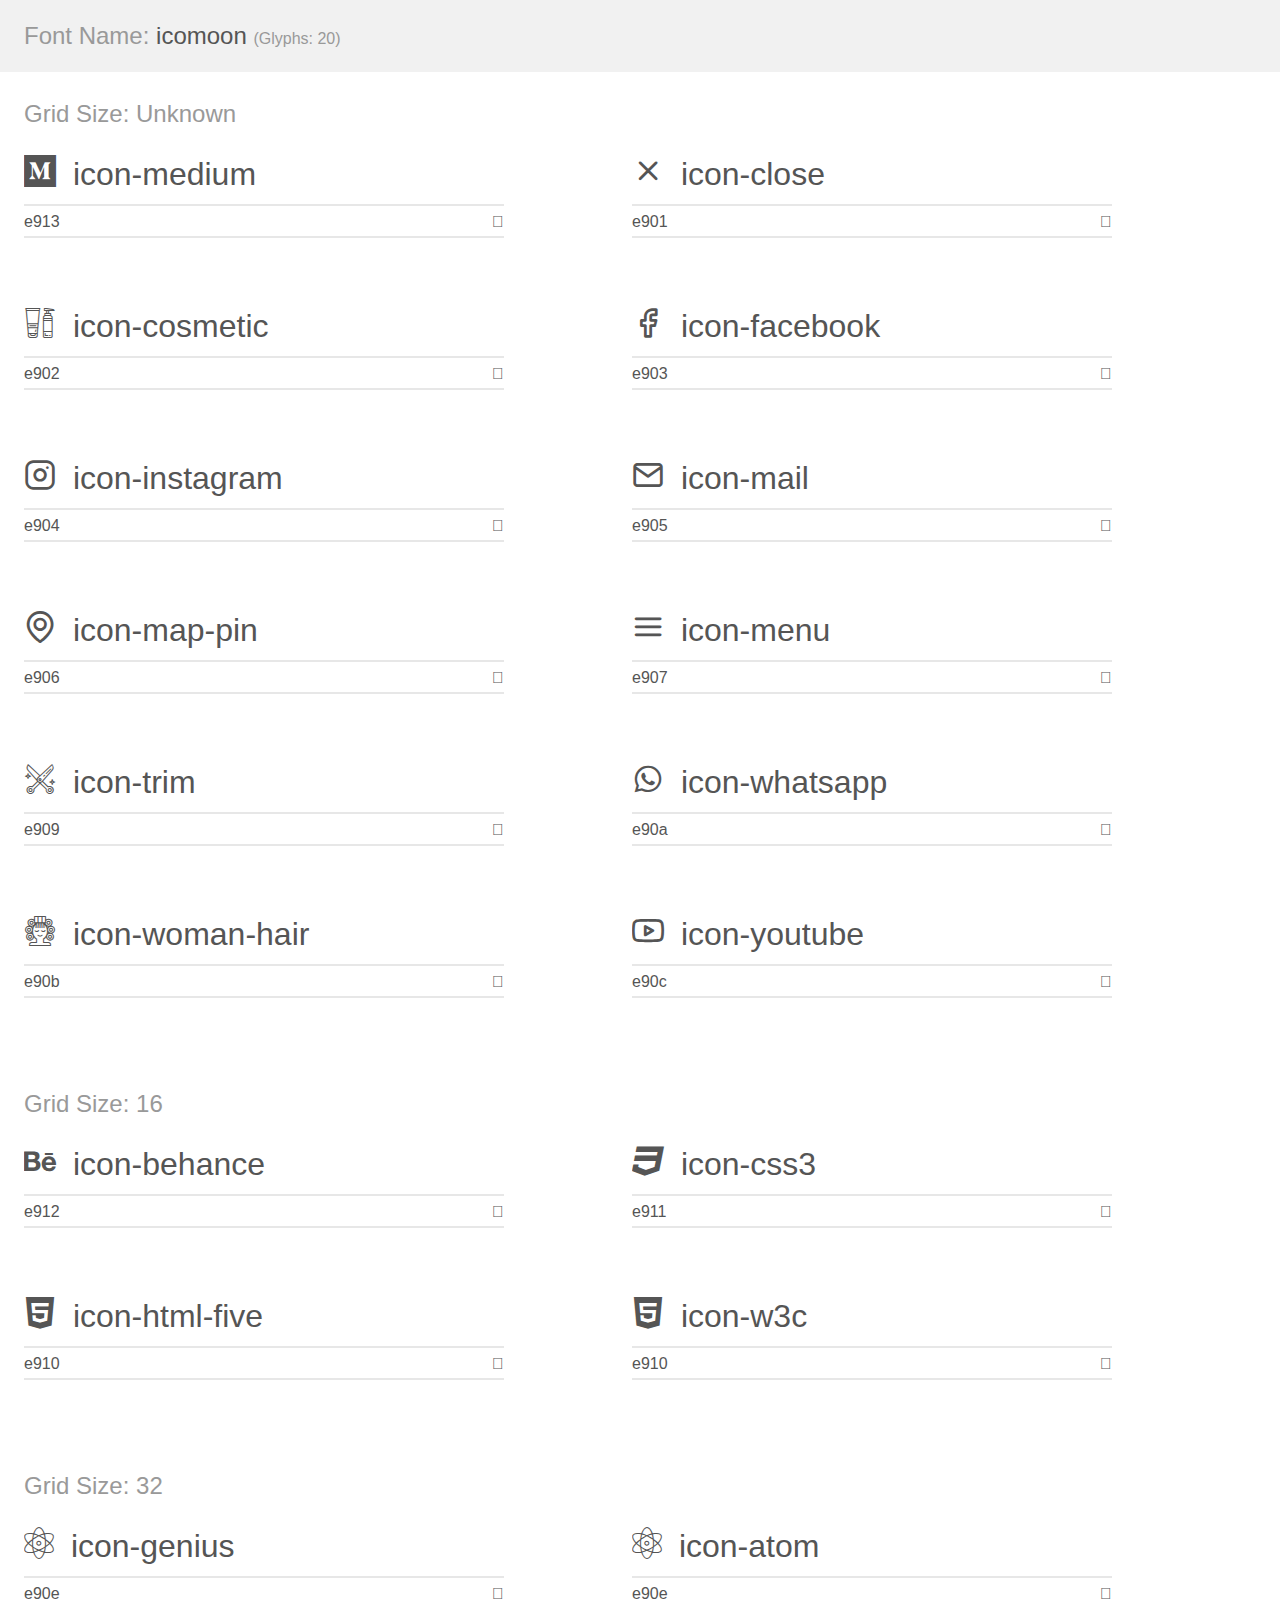
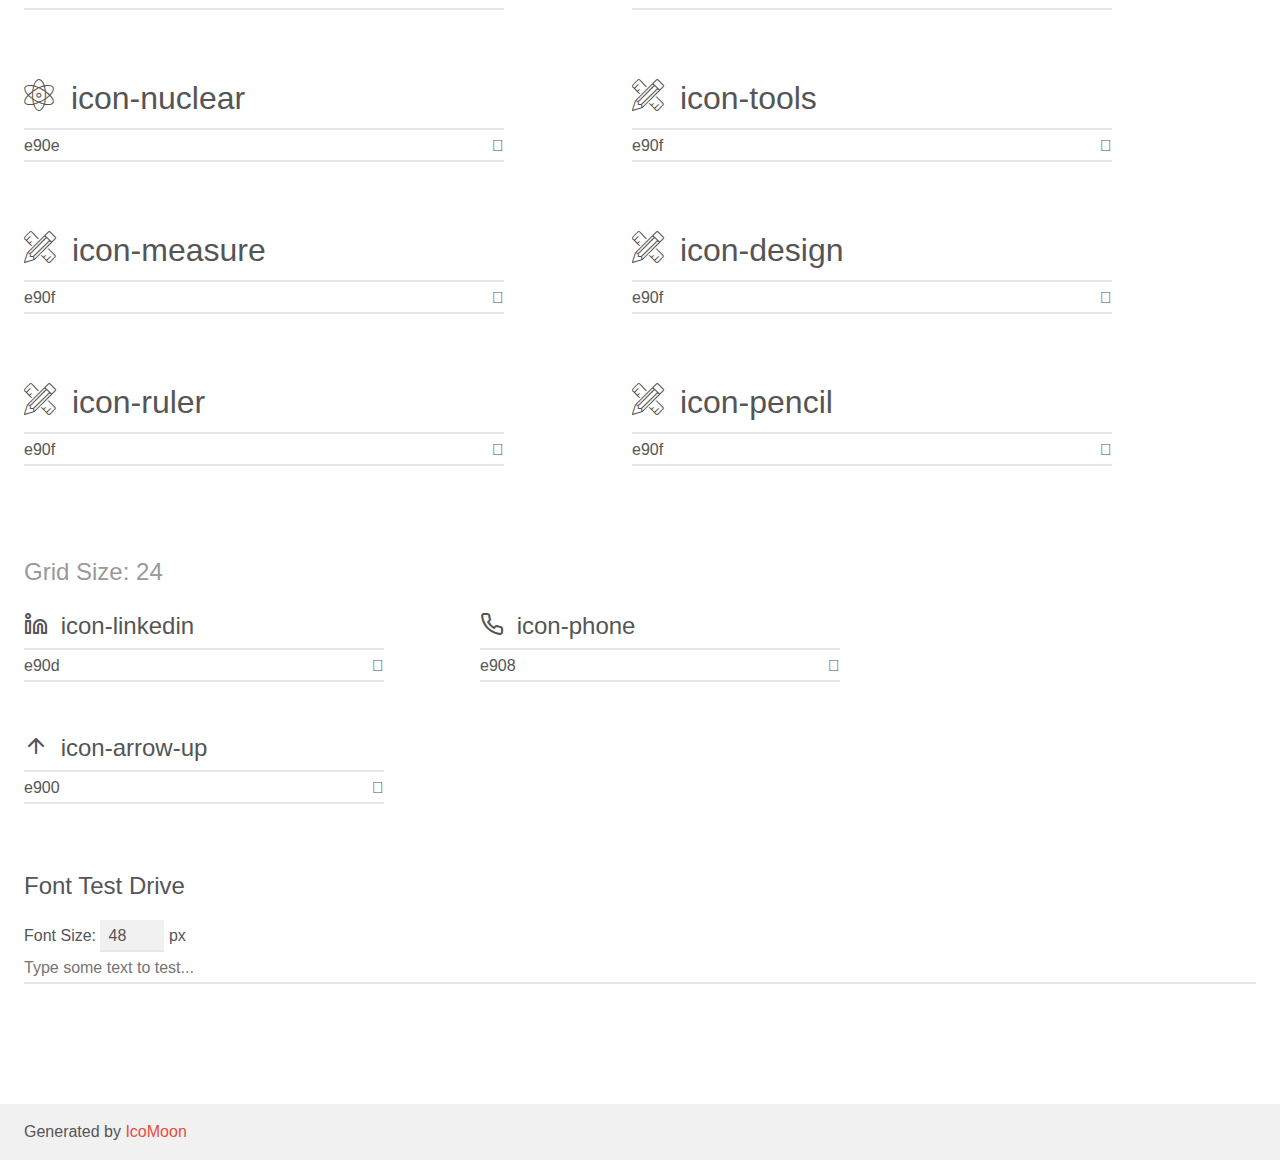
<file: assets/fonts/demo.html>
<!doctype html>
<html>
<head>
    <meta charset="utf-8">
    <title>IcoMoon Demo</title>
    <meta name="description" content="An Icon Font Generated By IcoMoon.io">
    <meta name="viewport" content="width=device-width, initial-scale=1">
    <link rel="stylesheet" href="demo-files/demo.css">
    <link rel="stylesheet" href="style.css"></head>
<body>
    <div class="bgc1 clearfix">
        <h1 class="mhmm mvm"><span class="fgc1">Font Name:</span> icomoon <small class="fgc1">(Glyphs:&nbsp;20)</small></h1>
    </div>
    <div class="clearfix mhl ptl">
        <h1 class="mvm mtn fgc1">Grid Size: Unknown</h1>
        <div class="glyph fs1">
            <div class="clearfix bshadow0 pbs">
                <span class="icon-medium"></span>
                <span class="mls"> icon-medium</span>
            </div>
            <fieldset class="fs0 size1of1 clearfix hidden-false">
                <input type="text" readonly value="e913" class="unit size1of2" />
                <input type="text" maxlength="1" readonly value="&#xe913;" class="unitRight size1of2 talign-right" />
            </fieldset>
            <div class="fs0 bshadow0 clearfix hidden-true">
                <span class="unit pvs fgc1">liga: </span>
                <input type="text" readonly value="" class="liga unitRight" />
            </div>
        </div>
        <div class="glyph fs1">
            <div class="clearfix bshadow0 pbs">
                <span class="icon-close"></span>
                <span class="mls"> icon-close</span>
            </div>
            <fieldset class="fs0 size1of1 clearfix hidden-false">
                <input type="text" readonly value="e901" class="unit size1of2" />
                <input type="text" maxlength="1" readonly value="&#xe901;" class="unitRight size1of2 talign-right" />
            </fieldset>
            <div class="fs0 bshadow0 clearfix hidden-true">
                <span class="unit pvs fgc1">liga: </span>
                <input type="text" readonly value="" class="liga unitRight" />
            </div>
        </div>
        <div class="glyph fs1">
            <div class="clearfix bshadow0 pbs">
                <span class="icon-cosmetic"></span>
                <span class="mls"> icon-cosmetic</span>
            </div>
            <fieldset class="fs0 size1of1 clearfix hidden-false">
                <input type="text" readonly value="e902" class="unit size1of2" />
                <input type="text" maxlength="1" readonly value="&#xe902;" class="unitRight size1of2 talign-right" />
            </fieldset>
            <div class="fs0 bshadow0 clearfix hidden-true">
                <span class="unit pvs fgc1">liga: </span>
                <input type="text" readonly value="" class="liga unitRight" />
            </div>
        </div>
        <div class="glyph fs1">
            <div class="clearfix bshadow0 pbs">
                <span class="icon-facebook"></span>
                <span class="mls"> icon-facebook</span>
            </div>
            <fieldset class="fs0 size1of1 clearfix hidden-false">
                <input type="text" readonly value="e903" class="unit size1of2" />
                <input type="text" maxlength="1" readonly value="&#xe903;" class="unitRight size1of2 talign-right" />
            </fieldset>
            <div class="fs0 bshadow0 clearfix hidden-true">
                <span class="unit pvs fgc1">liga: </span>
                <input type="text" readonly value="" class="liga unitRight" />
            </div>
        </div>
        <div class="glyph fs1">
            <div class="clearfix bshadow0 pbs">
                <span class="icon-instagram"></span>
                <span class="mls"> icon-instagram</span>
            </div>
            <fieldset class="fs0 size1of1 clearfix hidden-false">
                <input type="text" readonly value="e904" class="unit size1of2" />
                <input type="text" maxlength="1" readonly value="&#xe904;" class="unitRight size1of2 talign-right" />
            </fieldset>
            <div class="fs0 bshadow0 clearfix hidden-true">
                <span class="unit pvs fgc1">liga: </span>
                <input type="text" readonly value="" class="liga unitRight" />
            </div>
        </div>
        <div class="glyph fs1">
            <div class="clearfix bshadow0 pbs">
                <span class="icon-mail"></span>
                <span class="mls"> icon-mail</span>
            </div>
            <fieldset class="fs0 size1of1 clearfix hidden-false">
                <input type="text" readonly value="e905" class="unit size1of2" />
                <input type="text" maxlength="1" readonly value="&#xe905;" class="unitRight size1of2 talign-right" />
            </fieldset>
            <div class="fs0 bshadow0 clearfix hidden-true">
                <span class="unit pvs fgc1">liga: </span>
                <input type="text" readonly value="" class="liga unitRight" />
            </div>
        </div>
        <div class="glyph fs1">
            <div class="clearfix bshadow0 pbs">
                <span class="icon-map-pin"></span>
                <span class="mls"> icon-map-pin</span>
            </div>
            <fieldset class="fs0 size1of1 clearfix hidden-false">
                <input type="text" readonly value="e906" class="unit size1of2" />
                <input type="text" maxlength="1" readonly value="&#xe906;" class="unitRight size1of2 talign-right" />
            </fieldset>
            <div class="fs0 bshadow0 clearfix hidden-true">
                <span class="unit pvs fgc1">liga: </span>
                <input type="text" readonly value="" class="liga unitRight" />
            </div>
        </div>
        <div class="glyph fs1">
            <div class="clearfix bshadow0 pbs">
                <span class="icon-menu"></span>
                <span class="mls"> icon-menu</span>
            </div>
            <fieldset class="fs0 size1of1 clearfix hidden-false">
                <input type="text" readonly value="e907" class="unit size1of2" />
                <input type="text" maxlength="1" readonly value="&#xe907;" class="unitRight size1of2 talign-right" />
            </fieldset>
            <div class="fs0 bshadow0 clearfix hidden-true">
                <span class="unit pvs fgc1">liga: </span>
                <input type="text" readonly value="" class="liga unitRight" />
            </div>
        </div>
        <div class="glyph fs1">
            <div class="clearfix bshadow0 pbs">
                <span class="icon-trim"></span>
                <span class="mls"> icon-trim</span>
            </div>
            <fieldset class="fs0 size1of1 clearfix hidden-false">
                <input type="text" readonly value="e909" class="unit size1of2" />
                <input type="text" maxlength="1" readonly value="&#xe909;" class="unitRight size1of2 talign-right" />
            </fieldset>
            <div class="fs0 bshadow0 clearfix hidden-true">
                <span class="unit pvs fgc1">liga: </span>
                <input type="text" readonly value="" class="liga unitRight" />
            </div>
        </div>
        <div class="glyph fs1">
            <div class="clearfix bshadow0 pbs">
                <span class="icon-whatsapp"></span>
                <span class="mls"> icon-whatsapp</span>
            </div>
            <fieldset class="fs0 size1of1 clearfix hidden-false">
                <input type="text" readonly value="e90a" class="unit size1of2" />
                <input type="text" maxlength="1" readonly value="&#xe90a;" class="unitRight size1of2 talign-right" />
            </fieldset>
            <div class="fs0 bshadow0 clearfix hidden-true">
                <span class="unit pvs fgc1">liga: </span>
                <input type="text" readonly value="" class="liga unitRight" />
            </div>
        </div>
        <div class="glyph fs1">
            <div class="clearfix bshadow0 pbs">
                <span class="icon-woman-hair"></span>
                <span class="mls"> icon-woman-hair</span>
            </div>
            <fieldset class="fs0 size1of1 clearfix hidden-false">
                <input type="text" readonly value="e90b" class="unit size1of2" />
                <input type="text" maxlength="1" readonly value="&#xe90b;" class="unitRight size1of2 talign-right" />
            </fieldset>
            <div class="fs0 bshadow0 clearfix hidden-true">
                <span class="unit pvs fgc1">liga: </span>
                <input type="text" readonly value="" class="liga unitRight" />
            </div>
        </div>
        <div class="glyph fs1">
            <div class="clearfix bshadow0 pbs">
                <span class="icon-youtube"></span>
                <span class="mls"> icon-youtube</span>
            </div>
            <fieldset class="fs0 size1of1 clearfix hidden-false">
                <input type="text" readonly value="e90c" class="unit size1of2" />
                <input type="text" maxlength="1" readonly value="&#xe90c;" class="unitRight size1of2 talign-right" />
            </fieldset>
            <div class="fs0 bshadow0 clearfix hidden-true">
                <span class="unit pvs fgc1">liga: </span>
                <input type="text" readonly value="" class="liga unitRight" />
            </div>
        </div>
    </div>
    <div class="clearfix mhl ptl">
        <h1 class="mvm mtn fgc1">Grid Size: 16</h1>
        <div class="glyph fs2">
            <div class="clearfix bshadow0 pbs">
                <span class="icon-behance"></span>
                <span class="mls"> icon-behance</span>
            </div>
            <fieldset class="fs0 size1of1 clearfix hidden-false">
                <input type="text" readonly value="e912" class="unit size1of2" />
                <input type="text" maxlength="1" readonly value="&#xe912;" class="unitRight size1of2 talign-right" />
            </fieldset>
            <div class="fs0 bshadow0 clearfix hidden-true">
                <span class="unit pvs fgc1">liga: </span>
                <input type="text" readonly value="" class="liga unitRight" />
            </div>
        </div>
        <div class="glyph fs2">
            <div class="clearfix bshadow0 pbs">
                <span class="icon-css3"></span>
                <span class="mls"> icon-css3</span>
            </div>
            <fieldset class="fs0 size1of1 clearfix hidden-false">
                <input type="text" readonly value="e911" class="unit size1of2" />
                <input type="text" maxlength="1" readonly value="&#xe911;" class="unitRight size1of2 talign-right" />
            </fieldset>
            <div class="fs0 bshadow0 clearfix hidden-true">
                <span class="unit pvs fgc1">liga: </span>
                <input type="text" readonly value="" class="liga unitRight" />
            </div>
        </div>
        <div class="glyph fs2">
            <div class="clearfix bshadow0 pbs">
                <span class="icon-html-five"></span>
                <span class="mls"> icon-html-five</span>
            </div>
            <fieldset class="fs0 size1of1 clearfix hidden-false">
                <input type="text" readonly value="e910" class="unit size1of2" />
                <input type="text" maxlength="1" readonly value="&#xe910;" class="unitRight size1of2 talign-right" />
            </fieldset>
            <div class="fs0 bshadow0 clearfix hidden-true">
                <span class="unit pvs fgc1">liga: </span>
                <input type="text" readonly value="" class="liga unitRight" />
            </div>
        </div>
        <div class="glyph fs2">
            <div class="clearfix bshadow0 pbs">
                <span class="icon-w3c"></span>
                <span class="mls"> icon-w3c</span>
            </div>
            <fieldset class="fs0 size1of1 clearfix hidden-false">
                <input type="text" readonly value="e910" class="unit size1of2" />
                <input type="text" maxlength="1" readonly value="&#xe910;" class="unitRight size1of2 talign-right" />
            </fieldset>
            <div class="fs0 bshadow0 clearfix hidden-true">
                <span class="unit pvs fgc1">liga: </span>
                <input type="text" readonly value="" class="liga unitRight" />
            </div>
        </div>
    </div>
    <div class="clearfix mhl ptl">
        <h1 class="mvm mtn fgc1">Grid Size: 32</h1>
        <div class="glyph fs3">
            <div class="clearfix bshadow0 pbs">
                <span class="icon-genius"></span>
                <span class="mls"> icon-genius</span>
            </div>
            <fieldset class="fs0 size1of1 clearfix hidden-false">
                <input type="text" readonly value="e90e" class="unit size1of2" />
                <input type="text" maxlength="1" readonly value="&#xe90e;" class="unitRight size1of2 talign-right" />
            </fieldset>
            <div class="fs0 bshadow0 clearfix hidden-true">
                <span class="unit pvs fgc1">liga: </span>
                <input type="text" readonly value="" class="liga unitRight" />
            </div>
        </div>
        <div class="glyph fs3">
            <div class="clearfix bshadow0 pbs">
                <span class="icon-atom"></span>
                <span class="mls"> icon-atom</span>
            </div>
            <fieldset class="fs0 size1of1 clearfix hidden-false">
                <input type="text" readonly value="e90e" class="unit size1of2" />
                <input type="text" maxlength="1" readonly value="&#xe90e;" class="unitRight size1of2 talign-right" />
            </fieldset>
            <div class="fs0 bshadow0 clearfix hidden-true">
                <span class="unit pvs fgc1">liga: </span>
                <input type="text" readonly value="" class="liga unitRight" />
            </div>
        </div>
        <div class="glyph fs3">
            <div class="clearfix bshadow0 pbs">
                <span class="icon-nuclear"></span>
                <span class="mls"> icon-nuclear</span>
            </div>
            <fieldset class="fs0 size1of1 clearfix hidden-false">
                <input type="text" readonly value="e90e" class="unit size1of2" />
                <input type="text" maxlength="1" readonly value="&#xe90e;" class="unitRight size1of2 talign-right" />
            </fieldset>
            <div class="fs0 bshadow0 clearfix hidden-true">
                <span class="unit pvs fgc1">liga: </span>
                <input type="text" readonly value="" class="liga unitRight" />
            </div>
        </div>
        <div class="glyph fs3">
            <div class="clearfix bshadow0 pbs">
                <span class="icon-tools"></span>
                <span class="mls"> icon-tools</span>
            </div>
            <fieldset class="fs0 size1of1 clearfix hidden-false">
                <input type="text" readonly value="e90f" class="unit size1of2" />
                <input type="text" maxlength="1" readonly value="&#xe90f;" class="unitRight size1of2 talign-right" />
            </fieldset>
            <div class="fs0 bshadow0 clearfix hidden-true">
                <span class="unit pvs fgc1">liga: </span>
                <input type="text" readonly value="" class="liga unitRight" />
            </div>
        </div>
        <div class="glyph fs3">
            <div class="clearfix bshadow0 pbs">
                <span class="icon-measure"></span>
                <span class="mls"> icon-measure</span>
            </div>
            <fieldset class="fs0 size1of1 clearfix hidden-false">
                <input type="text" readonly value="e90f" class="unit size1of2" />
                <input type="text" maxlength="1" readonly value="&#xe90f;" class="unitRight size1of2 talign-right" />
            </fieldset>
            <div class="fs0 bshadow0 clearfix hidden-true">
                <span class="unit pvs fgc1">liga: </span>
                <input type="text" readonly value="" class="liga unitRight" />
            </div>
        </div>
        <div class="glyph fs3">
            <div class="clearfix bshadow0 pbs">
                <span class="icon-design"></span>
                <span class="mls"> icon-design</span>
            </div>
            <fieldset class="fs0 size1of1 clearfix hidden-false">
                <input type="text" readonly value="e90f" class="unit size1of2" />
                <input type="text" maxlength="1" readonly value="&#xe90f;" class="unitRight size1of2 talign-right" />
            </fieldset>
            <div class="fs0 bshadow0 clearfix hidden-true">
                <span class="unit pvs fgc1">liga: </span>
                <input type="text" readonly value="" class="liga unitRight" />
            </div>
        </div>
        <div class="glyph fs3">
            <div class="clearfix bshadow0 pbs">
                <span class="icon-ruler"></span>
                <span class="mls"> icon-ruler</span>
            </div>
            <fieldset class="fs0 size1of1 clearfix hidden-false">
                <input type="text" readonly value="e90f" class="unit size1of2" />
                <input type="text" maxlength="1" readonly value="&#xe90f;" class="unitRight size1of2 talign-right" />
            </fieldset>
            <div class="fs0 bshadow0 clearfix hidden-true">
                <span class="unit pvs fgc1">liga: </span>
                <input type="text" readonly value="" class="liga unitRight" />
            </div>
        </div>
        <div class="glyph fs3">
            <div class="clearfix bshadow0 pbs">
                <span class="icon-pencil"></span>
                <span class="mls"> icon-pencil</span>
            </div>
            <fieldset class="fs0 size1of1 clearfix hidden-false">
                <input type="text" readonly value="e90f" class="unit size1of2" />
                <input type="text" maxlength="1" readonly value="&#xe90f;" class="unitRight size1of2 talign-right" />
            </fieldset>
            <div class="fs0 bshadow0 clearfix hidden-true">
                <span class="unit pvs fgc1">liga: </span>
                <input type="text" readonly value="" class="liga unitRight" />
            </div>
        </div>
    </div>
    <div class="clearfix mhl ptl">
        <h1 class="mvm mtn fgc1">Grid Size: 24</h1>
        <div class="glyph fs4">
            <div class="clearfix bshadow0 pbs">
                <span class="icon-linkedin"></span>
                <span class="mls"> icon-linkedin</span>
            </div>
            <fieldset class="fs0 size1of1 clearfix hidden-false">
                <input type="text" readonly value="e90d" class="unit size1of2" />
                <input type="text" maxlength="1" readonly value="&#xe90d;" class="unitRight size1of2 talign-right" />
            </fieldset>
            <div class="fs0 bshadow0 clearfix hidden-true">
                <span class="unit pvs fgc1">liga: </span>
                <input type="text" readonly value="" class="liga unitRight" />
            </div>
        </div>
        <div class="glyph fs4">
            <div class="clearfix bshadow0 pbs">
                <span class="icon-phone"></span>
                <span class="mls"> icon-phone</span>
            </div>
            <fieldset class="fs0 size1of1 clearfix hidden-false">
                <input type="text" readonly value="e908" class="unit size1of2" />
                <input type="text" maxlength="1" readonly value="&#xe908;" class="unitRight size1of2 talign-right" />
            </fieldset>
            <div class="fs0 bshadow0 clearfix hidden-true">
                <span class="unit pvs fgc1">liga: </span>
                <input type="text" readonly value="" class="liga unitRight" />
            </div>
        </div>
        <div class="glyph fs4">
            <div class="clearfix bshadow0 pbs">
                <span class="icon-arrow-up"></span>
                <span class="mls"> icon-arrow-up</span>
            </div>
            <fieldset class="fs0 size1of1 clearfix hidden-false">
                <input type="text" readonly value="e900" class="unit size1of2" />
                <input type="text" maxlength="1" readonly value="&#xe900;" class="unitRight size1of2 talign-right" />
            </fieldset>
            <div class="fs0 bshadow0 clearfix hidden-true">
                <span class="unit pvs fgc1">liga: </span>
                <input type="text" readonly value="" class="liga unitRight" />
            </div>
        </div>
    </div>

    <!--[if gt IE 8]><!-->
    <div class="mhl clearfix mbl">
        <h1>Font Test Drive</h1>
        <label>
            Font Size: <input id="fontSize" type="number" class="textbox0 mbm"
            min="8" value="48" />
            px
        </label>
        <input id="testText" type="text" class="phl size1of1 mvl"
        placeholder="Type some text to test..." value=""/>
        <div id="testDrive" class="icon-" style="font-family: icomoon">&nbsp;
        </div>
    </div>
    <!--<![endif]-->
    <div class="bgc1 clearfix">
        <p class="mhl">Generated by <a href="https://icomoon.io/app">IcoMoon</a></p>
    </div>

    <script src="demo-files/demo.js"></script>
</body>
</html>
</file>
<file: assets/fonts/demo-files/demo.css>
body {
  padding: 0;
  margin: 0;
  font-family: sans-serif;
  font-size: 1em;
  line-height: 1.5;
  color: #555;
  background: #fff;
}
h1 {
  font-size: 1.5em;
  font-weight: normal;
}
small {
  font-size: .66666667em;
}
a {
  color: #e74c3c;
  text-decoration: none;
}
a:hover, a:focus {
  box-shadow: 0 1px #e74c3c;
}
.bshadow0, input {
  box-shadow: inset 0 -2px #e7e7e7;
}
input:hover {
  box-shadow: inset 0 -2px #ccc;
}
input, fieldset {
  font-family: sans-serif;
  font-size: 1em;
  margin: 0;
  padding: 0;
  border: 0;
}
input {
  color: inherit;
  line-height: 1.5;
  height: 1.5em;
  padding: .25em 0;
}
input:focus {
  outline: none;
  box-shadow: inset 0 -2px #449fdb;
}
.glyph {
  font-size: 16px;
  width: 15em;
  padding-bottom: 1em;
  margin-right: 4em;
  margin-bottom: 1em;
  float: left;
  overflow: hidden;
}
.liga {
  width: 80%;
  width: calc(100% - 2.5em);
}
.talign-right {
  text-align: right;
}
.talign-center {
  text-align: center;
}
.bgc1 {
  background: #f1f1f1;
}
.fgc1 {
  color: #999;
}
.fgc0 {
  color: #000;
}
p {
  margin-top: 1em;
  margin-bottom: 1em;
}
.mvm {
  margin-top: .75em;
  margin-bottom: .75em;
}
.mtn {
  margin-top: 0;
}
.mtl, .mal {
  margin-top: 1.5em;
}
.mbl, .mal {
  margin-bottom: 1.5em;
}
.mal, .mhl {
  margin-left: 1.5em;
  margin-right: 1.5em;
}
.mhmm {
  margin-left: 1em;
  margin-right: 1em;
}
.mls {
  margin-left: .25em;
}
.ptl {
  padding-top: 1.5em;
}
.pbs, .pvs {
  padding-bottom: .25em;
}
.pvs, .pts {
  padding-top: .25em;
}
.unit {
  float: left;
}
.unitRight {
  float: right;
}
.size1of2 {
  width: 50%;
}
.size1of1 {
  width: 100%;
}
.clearfix:before, .clearfix:after {
  content: " ";
  display: table;
}
.clearfix:after {
  clear: both;
}
.hidden-true {
  display: none;
}
.textbox0 {
  width: 3em;
  background: #f1f1f1;
  padding: .25em .5em;
  line-height: 1.5;
  height: 1.5em;
}
#testDrive {
  display: block;
  padding-top: 24px;
  line-height: 1.5;
}
.fs0 {
  font-size: 16px;
}
.fs1 {
  font-size: 32px;
}
.fs2 {
  font-size: 32px;
}
.fs3 {
  font-size: 32px;
}
.fs4 {
  font-size: 24px;
}
</file>
<file: assets/fonts/style.css>
@font-face {
  font-family: 'icomoon';
  src:  url('fonts/icomoon.eot?k6tnj5');
  src:  url('fonts/icomoon.eot?k6tnj5#iefix') format('embedded-opentype'),
    url('fonts/icomoon.ttf?k6tnj5') format('truetype'),
    url('fonts/icomoon.woff?k6tnj5') format('woff'),
    url('fonts/icomoon.svg?k6tnj5#icomoon') format('svg');
  font-weight: normal;
  font-style: normal;
  font-display: block;
}

[class^="icon-"], [class*=" icon-"] {
  /* use !important to prevent issues with browser extensions that change fonts */
  font-family: 'icomoon' !important;
  speak: never;
  font-style: normal;
  font-weight: normal;
  font-variant: normal;
  text-transform: none;
  line-height: 1;

  /* Better Font Rendering =========== */
  -webkit-font-smoothing: antialiased;
  -moz-osx-font-smoothing: grayscale;
}

.icon-medium:before {
  content: "\e913";
}
.icon-close:before {
  content: "\e901";
}
.icon-cosmetic:before {
  content: "\e902";
}
.icon-facebook:before {
  content: "\e903";
}
.icon-instagram:before {
  content: "\e904";
}
.icon-mail:before {
  content: "\e905";
}
.icon-map-pin:before {
  content: "\e906";
}
.icon-menu:before {
  content: "\e907";
}
.icon-trim:before {
  content: "\e909";
}
.icon-whatsapp:before {
  content: "\e90a";
}
.icon-woman-hair:before {
  content: "\e90b";
}
.icon-youtube:before {
  content: "\e90c";
}
.icon-behance:before {
  content: "\e912";
}
.icon-css3:before {
  content: "\e911";
}
.icon-html-five:before {
  content: "\e910";
}
.icon-w3c:before {
  content: "\e910";
}
.icon-genius:before {
  content: "\e90e";
}
.icon-atom:before {
  content: "\e90e";
}
.icon-nuclear:before {
  content: "\e90e";
}
.icon-tools:before {
  content: "\e90f";
}
.icon-measure:before {
  content: "\e90f";
}
.icon-design:before {
  content: "\e90f";
}
.icon-ruler:before {
  content: "\e90f";
}
.icon-pencil:before {
  content: "\e90f";
}
.icon-linkedin:before {
  content: "\e90d";
}
.icon-phone:before {
  content: "\e908";
}
.icon-arrow-up:before {
  content: "\e900";
}
</file>
